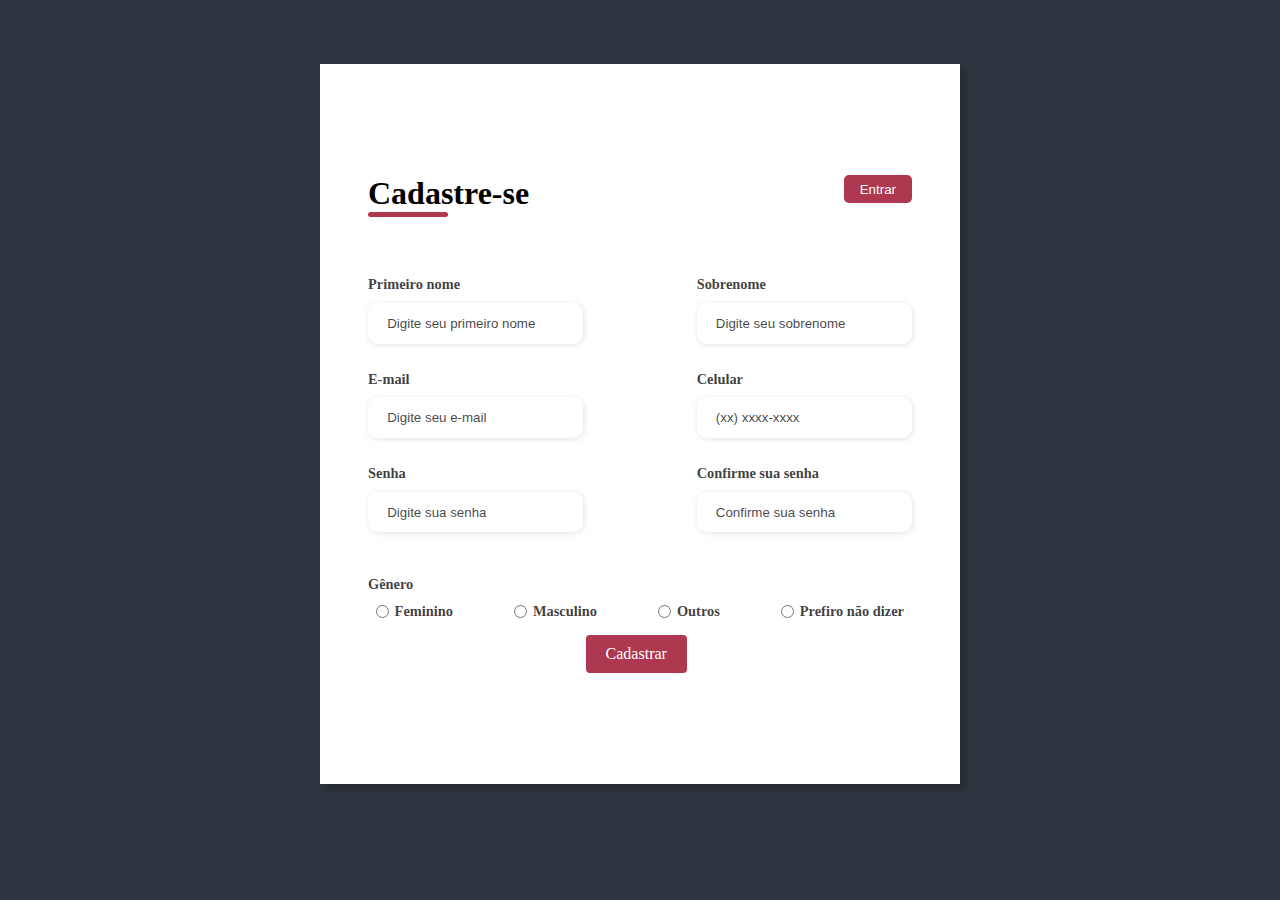
<file: Tela cadastro/Tela cadastro/index.html>
<!doctype html>
<html lang="pt-BR">
  <head>
    <meta charset="utf-8">
    <meta name="viewport" content="width=device-width, initial-scale=1">
    <title>Formulário de cadastro</title>
    <link href="https://cdn.jsdelivr.net/npm/bootstrap@5.3.0/dist/css/bootstrap.min.css" rel="stylesheet" integrity="sha384-9ndCyUaIbzAi2FUVXJi0CjmCapSmO7SnpJef0486qhLnuZ2cdeRhO02iuK6FUUVM" crossorigin="anonymous">
  </head>
    <link rel="stylesheet" href="assets/CSS/style.css">
  </head>
  <body>         
    <div class="container">
      <div class="form-image">
        <img src="assets/img/finanças.svg" alt="Controle de finanças">
      </div>
      <div class="form">
        <form action="#">
          <div class="form-header">
            <div class="title">
              <h1>Cadastre-se</h1>
            </div>
            <div class="login-button">
              <button><a href="#">Entrar</a></button>
            </div>
          </div>
          <div class="input-group">
            <div class="input-box">
              <label for="firstname">Primeiro nome</label>
              <input id="firstname" type="text" name="firstname" placeholder="Digite seu primeiro nome" required>
            </div>

            <div class="input-box">
              <label for="lastname">Sobrenome</label>
              <input id="lastname" type="text" name="lastname" placeholder="Digite seu sobrenome" required>
            </div>

            <div class="input-box">
              <label for="email">E-mail</label>
              <input id="email" type="email" name="email" placeholder="Digite seu e-mail" required>
            </div>

            <div class="input-box">
              <label for="celular">Celular</label>
              <input id="celular" type="tel" name="celular" placeholder="(xx) xxxx-xxxx" required>
            </div>

            <div class="input-box">
              <label for="password">Senha</label>
              <input id="password" type="password" name="password" placeholder="Digite sua senha" required>
            </div>

            <div class="input-box">
              <label for="password">Confirme sua senha</label>
              <input id="password" type="password" name="password" placeholder="Confirme sua senha" required>
            </div>
          </div>

          <div class="gender-inputs">
            <div class="gender-title">
              <h6>Gênero</h6>
            </div>

            <div class="gender-group">
              <div class="gender-input">
                <input type="radio" id="fermale" name="gender">
                <label for="female">Feminino</label>
              </div>

              <div class="gender-input">
                <input type="radio" id="male" name="gender">
                <label for="male">Masculino</label>
              </div>

              <div class="gender-input">
                <input type="radio" id="others" name="gender">
                <label for="others">Outros</label>
              </div>

              <div class="gender-input">
                <input type="radio" id="none" name="gender">
                <label for="none">Prefiro não dizer</label>
              </div>
            </div>
          </div>
          <div class="continue-button"><a href="#">Cadastrar</a></div>
        </form>
      </div>
    </div>
    <script src="https://cdn.jsdelivr.net/npm/bootstrap@5.3.0/dist/js/bootstrap.bundle.min.js" integrity="sha384-geWF76RCwLtnZ8qwWowPQNguL3RmwHVBC9FhGdlKrxdiJJigb/j/68SIy3Te4Bkz" crossorigin="anonymous"></script>
  </body>
</html>
</file>
<file: Tela cadastro/Tela cadastro/assets/CSS/style.css>
@import url('https://fonts.googleapis.com/css2?family= Inter:wght@300 & display=swap');
* {
    padding: 0;
    margin: 0;
    box-sizing: border-box;
}

body {
    width: 100%;
    height: 100vh;
    display: flex;
    justify-content: center;
    background: #2f353e;
}

.container {
    width: 80%;
    height: 80vh;
    margin-top: 5%;
    display: flex;
    box-shadow: 5px 5px 10px rgba(0,0,0,.212);
}

.form-image {
    width: 50%;
    display: flex;
    justify-content: center;
    align-items: center;
    background-color: #ae384f;
}

.form-image img {
    width: 31rem;
}

.form {
    width: 50%;
    display: flex;
    justify-content: center;
    align-items: center;
    flex-direction: column;
    background-color: #ffff;
    padding: 3rem;
}


.form-header {
    margin-bottom: 3rem;
    display: flex;
    justify-content: space-between;
}

.login-button button {
    border: none;
    background-color: #ae384f;
    padding: 0.4rem 1rem;
    border-radius: 5px;
    cursor: pointer;
}

.login-button button:hover {
    background-color: #2f353e;
}

.login-button button a {
    text-decoration: none;
    font-weight: 500;
    color: #ffff;
}

.form-header h1::after {
    content: '';
    display: block;
    width: 5rem;
    height: 0.3rem;
    background-color: #ae384f;
    margin: 0 auto;
    position: absolute;
    border-radius: 10px;
}

.input-group {
    display: flex;
    flex-wrap: wrap;
    justify-content: space-between;
    padding: 1rem 0;
}

.input-box {
    display: flex;
    flex-direction: column;
    margin-bottom: 1.1rem;
}

.input-box input {
    margin: 0.6rem 0;
    padding: 0.8rem 1.2rem;
    border: none;
    border-radius: 10px;
    box-shadow: 1px 1px 6px #0000001c;
}

.input-box input:hover {
    background-color: #eeeeee75;
}

.input-box input:focus-visible {
    outline: 1px solid #ae384f;
}

.input-box label,
.gender-title h6 {
    font-size: 0.90rem;
    font-weight: 600;
    color: #000000c0;
}

.input-box input::placeholder {
    color: #000000be
}

.gender-group {
    display: flex;
    justify-content: space-between;
    margin-top: 0.62rem;
    padding: 0 0.5rem;
}

.gender-input {
    display: flex;
    align-items: center;
}

.gender-input input {
    margin-right: 0.35rem;
}

.gender-input label {
    font-size: 0.90rem;
    font-weight: 600;
    color: #000000c0;
}

.continue-button button:hover {
    background-color: #ae384f;
}


.continue-button {
    display: inline-block;
    background-color: #ae384f;
    color: white;
    padding: 10px 20px 10px 20px;
    text-decoration: none;
    border-radius: 4px;
    font-size: 16px;
    margin-top: 15px;;
    margin-left: 40%;
}

.continue-button a {
    color: white;
    text-decoration: none;

}

.continue-button:hover {
    background-color: #2f353e;
}

@media screen and (max-width: 1330px) {
    .form-image {
        display: none;
    }
    .container {
        width: 50%;
    }
    .form {
        width: 100%;
    }
    
}

@media screen and (max-width:1064px) {
    .container {
        width: 90%;
        height: auto;
    }
    .input-group {
        flex-direction: column;
        overflow-y: scroll;
        flex-wrap: nowrap;
        max-height: 10rem;
        padding-right: 5rem;
    }
    .agender-inputs {
        margin-top: 2rem;
    }
    .gender-group {
        flex-direction: column;
    }
    .gender-input {
        margin-top: 0.5rem;
    }
}
</file>
